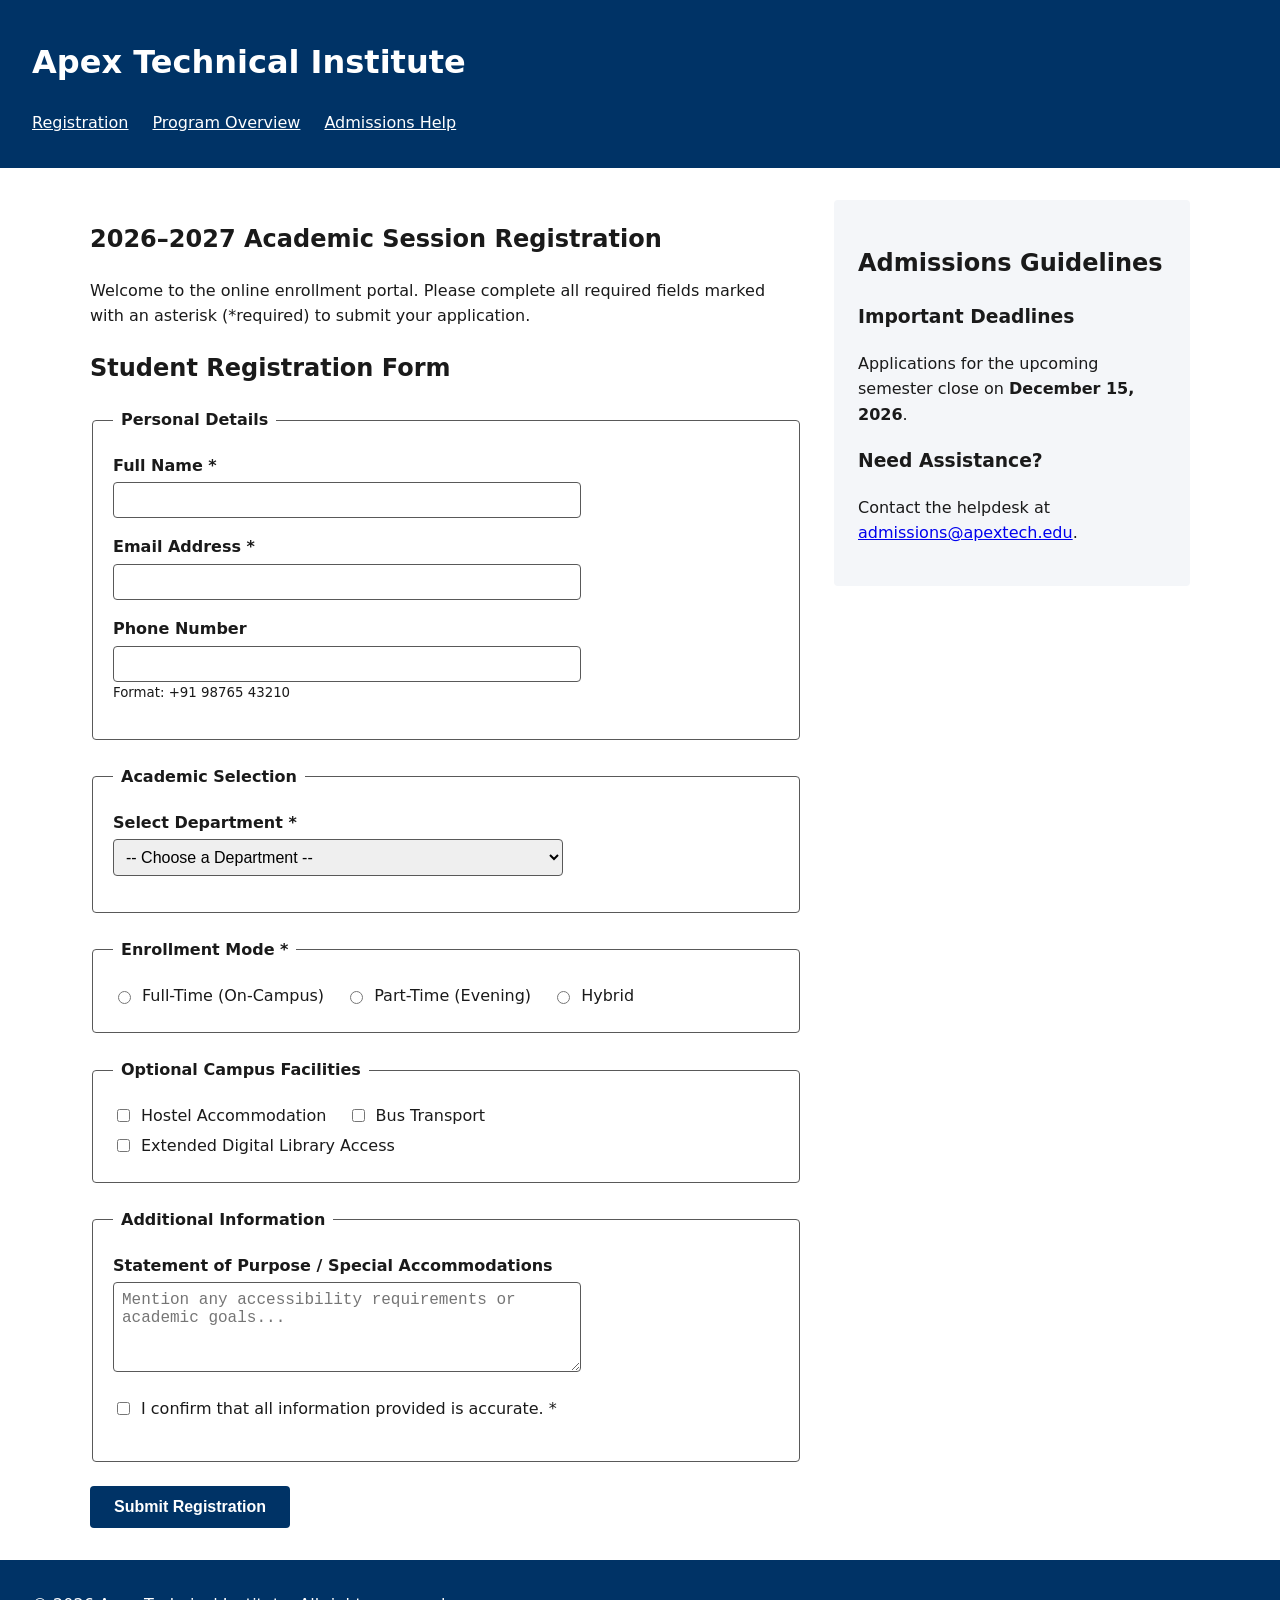
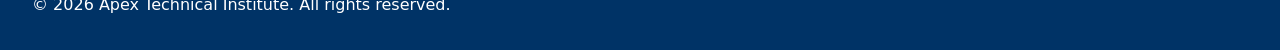
<file: myfifth.html>
<!DOCTYPE html>
<html lang="en">
<head>
  <!-- Browser & SEO Metadata -->
  <meta charset="UTF-8">
  <meta name="viewport" content="width=device-width, initial-scale=1.0">
  <meta name="description" content="Official Fall 2026 Student Registration Portal for Apex Technical Institute.">
  <meta name="author" content="Apex Technical Institute Admissions">
  <meta name="theme-color" content="#003366">
  <title>Student Registration Portal | Apex Technical Institute</title>

  <style>
    /* Minimal accessible styling for clarity, contrast, and keyboard focus */
    :root {
      --primary: #003366;
      --text: #1a1a1a;
      --bg: #ffffff;
      --surface: #f4f6f9;
      --border: #595959;
      --focus: #d9534f;
    }

    body {
      font-family: system-ui, -apple-system, sans-serif;
      line-height: 1.6;
      color: var(--text);
      background-color: var(--bg);
      margin: 0;
      padding: 0;
    }

    /* Skip Link for Keyboard Users */
    .skip-link {
      position: absolute;
      top: -40px;
      left: 0;
      background: var(--primary);
      color: #fff;
      padding: 8px 16px;
      z-index: 100;
      text-decoration: none;
    }
    .skip-link:focus {
      top: 0;
    }

    /* High-visibility keyboard focus indicator */
    :focus-visible {
      outline: 3px solid var(--focus);
      outline-offset: 2px;
    }

    header, footer {
      background-color: var(--primary);
      color: #ffffff;
      padding: 1rem 2rem;
    }

    nav ul {
      list-style: none;
      padding: 0;
      display: flex;
      gap: 1.5rem;
    }

    nav a {
      color: #ffffff;
      text-decoration: underline;
    }

    .container {
      display: grid;
      grid-template-columns: 2fr 1fr;
      gap: 2rem;
      max-width: 1100px;
      margin: 2rem auto;
      padding: 0 1.5rem;
    }

    @media (max-width: 768px) {
      .container {
        grid-template-columns: 1fr;
      }
    }

    fieldset {
      border: 1px solid var(--border);
      border-radius: 4px;
      padding: 1.25rem;
      margin-bottom: 1.5rem;
    }

    legend {
      font-weight: bold;
      padding: 0 0.5rem;
    }

    .form-group {
      margin-bottom: 1rem;
    }

    label {
      display: block;
      font-weight: 600;
      margin-bottom: 0.25rem;
    }

    .inline-label {
      display: inline-flex;
      align-items: center;
      gap: 0.5rem;
      font-weight: normal;
      margin-right: 1rem;
      cursor: pointer;
    }

    input[type="text"],
    input[type="email"],
    input[type="tel"],
    select,
    textarea {
      width: 100%;
      max-width: 450px;
      padding: 0.5rem;
      border: 1px solid var(--border);
      border-radius: 4px;
      font-size: 1rem;
    }

    button[type="submit"] {
      background-color: var(--primary);
      color: #ffffff;
      border: none;
      padding: 0.75rem 1.5rem;
      font-size: 1rem;
      font-weight: bold;
      border-radius: 4px;
      cursor: pointer;
    }

    aside {
      background-color: var(--surface);
      padding: 1.5rem;
      border-radius: 4px;
      height: fit-content;
    }
  </style>
</head>
<body>

  <!-- Accessibility Skip Navigation Link -->
  <a href="#main-content" class="skip-link">Skip to main content</a>

  <!-- Page Header & Primary Navigation -->
  <header>
    <h1>Apex Technical Institute</h1>
    <nav aria-label="Primary Navigation">
      <ul>
        <li><a href="#registration-section">Registration</a></li>
        <li><a href="#program-overview">Program Overview</a></li>
        <li><a href="#admissions-help">Admissions Help</a></li>
      </ul>
    </nav>
  </header>

  <!-- Main Content Area -->
  <div class="container">
    <main id="main-content">
      
      <!-- Article: Contextual Information -->
      <article id="program-overview">
        <h2>2026–2027 Academic Session Registration</h2>
        <p>Welcome to the online enrollment portal. Please complete all required fields marked with an asterisk (<span aria-hidden="true">*</span><span class="sr-only">required</span>) to submit your application.</p>
      </article>

      <!-- Section: Accessible Student Registration Form -->
      <section id="registration-section" aria-labelledby="form-heading">
        <h2 id="form-heading">Student Registration Form</h2>
        
        <form action="/submit-registration" method="POST">
          
          <!-- Fieldset 1: Text Fields -->
          <fieldset>
            <legend>Personal Details</legend>

            <div class="form-group">
              <label for="full-name">Full Name *</label>
              <input type="text" id="full-name" name="fullName" autocomplete="name" required aria-required="true">
            </div>

            <div class="form-group">
              <label for="email-address">Email Address *</label>
              <input type="email" id="email-address" name="email" autocomplete="email" required aria-required="true">
            </div>

            <div class="form-group">
              <label for="phone-number">Phone Number</label>
              <input type="tel" id="phone-number" name="phone" autocomplete="tel" aria-describedby="phone-hint">
              <small id="phone-hint" style="display:block;">Format: +91 98765 43210</small>
            </div>
          </fieldset>

          <!-- Fieldset 2: Dropdown Selection -->
          <fieldset>
            <legend>Academic Selection</legend>

            <div class="form-group">
              <label for="department">Select Department *</label>
              <select id="department" name="department" required aria-required="true">
                <option value="">-- Choose a Department --</option>
                <option value="cs">Computer Science &amp; Engineering</option>
                <option value="ds">Data Science &amp; AI</option>
                <option value="ee">Electronics &amp; Communication</option>
                <option value="me">Mechanical Engineering</option>
              </select>
            </div>
          </fieldset>

          <!-- Fieldset 3: Radio Buttons -->
          <fieldset>
            <legend>Enrollment Mode *</legend>
            <label class="inline-label">
              <input type="radio" name="enrollmentMode" value="full-time" required> Full-Time (On-Campus)
            </label>
            <label class="inline-label">
              <input type="radio" name="enrollmentMode" value="part-time"> Part-Time (Evening)
            </label>
            <label class="inline-label">
              <input type="radio" name="enrollmentMode" value="hybrid"> Hybrid
            </label>
          </fieldset>

          <!-- Fieldset 4: Checkboxes -->
          <fieldset>
            <legend>Optional Campus Facilities</legend>
            <label class="inline-label">
              <input type="checkbox" name="facilities" value="hostel"> Hostel Accommodation
            </label>
            <label class="inline-label">
              <input type="checkbox" name="facilities" value="transport"> Bus Transport
            </label>
            <label class="inline-label">
              <input type="checkbox" name="facilities" value="library"> Extended Digital Library Access
            </label>
          </fieldset>

          <!-- Fieldset 5: Textarea & Declaration -->
          <fieldset>
            <legend>Additional Information</legend>
            
            <div class="form-group">
              <label for="statement">Statement of Purpose / Special Accommodations</label>
              <textarea id="statement" name="statement" rows="4" placeholder="Mention any accessibility requirements or academic goals..."></textarea>
            </div>

            <div class="form-group">
              <label class="inline-label">
                <input type="checkbox" id="terms" name="terms" required aria-required="true">
                I confirm that all information provided is accurate. *
              </label>
            </div>
          </fieldset>

          <button type="submit">Submit Registration</button>
        </form>
      </section>
    </main>

    <!-- Complementary Sidebar -->
    <aside id="admissions-help" aria-labelledby="aside-heading">
      <h2 id="aside-heading">Admissions Guidelines</h2>
      <section>
        <h3>Important Deadlines</h3>
        <p>Applications for the upcoming semester close on <strong>December 15, 2026</strong>.</p>
      </section>
      <section>
        <h3>Need Assistance?</h3>
        <p>Contact the helpdesk at <a href="mailto:admissions@apextech.edu">admissions@apextech.edu</a>.</p>
      </section>
    </aside>
  </div>

  <!-- Page Footer -->
  <footer>
    <p>&copy; 2026 Apex Technical Institute. All rights reserved.</p>
  </footer>

</body>
</html>
</file>
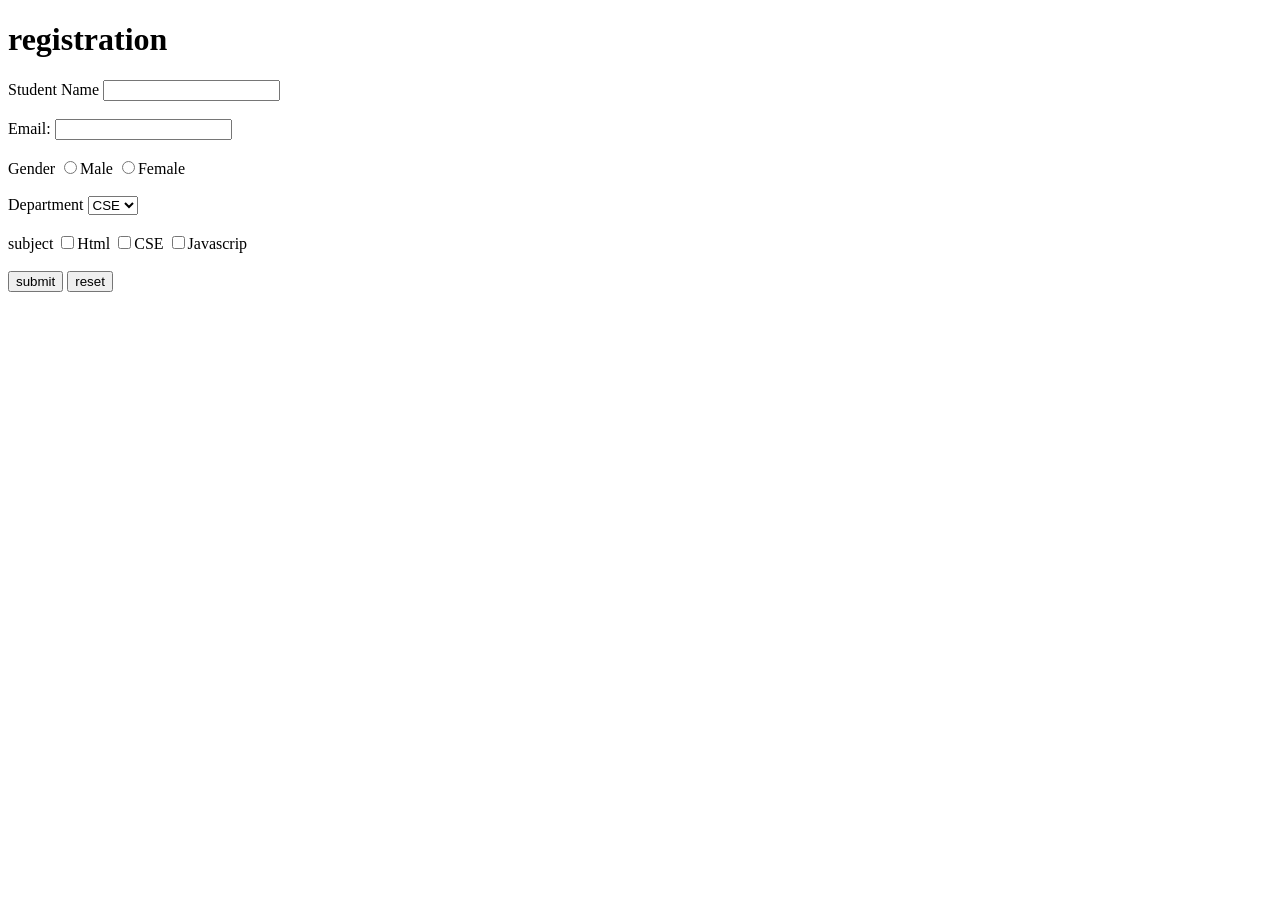
<file: myfourth.html>
<!DOCTYPE html>
<html lang="en">
<head>
    <meta charset="UTF-8">
    <meta name="viewport" content="width=device-width, initial-scale=1.0">
    <title>Document</title>
</head>
<body>
    <h1>registration</h1>
    <from>
        <label>Student Name</label>
        <input type="text" name="name"/>
        <br><br>
        <label>Email:</label>
            <input type="email" name="emailId">
        <br><br>
        <label>Gender</label>
            <input type="radio" name="gender">Male
            <input type="radio" name="gender">Female
        <br><br>
        <label>Department</label>
             <select name="Department">
                <option>CSE</option>
                <option>IT</option>
                </select>
              <br><br>
              <label>subject</label>
              <input type="checkbox" name="subject">Html
              <input type="checkbox" name="subject">CSE
              <input type="checkbox" name="subject">Javascrip
              <br><br>
        <input type="submit" value="submit">
            <input type="reset" value="reset">
    </from>
</body>
</html>
</file>
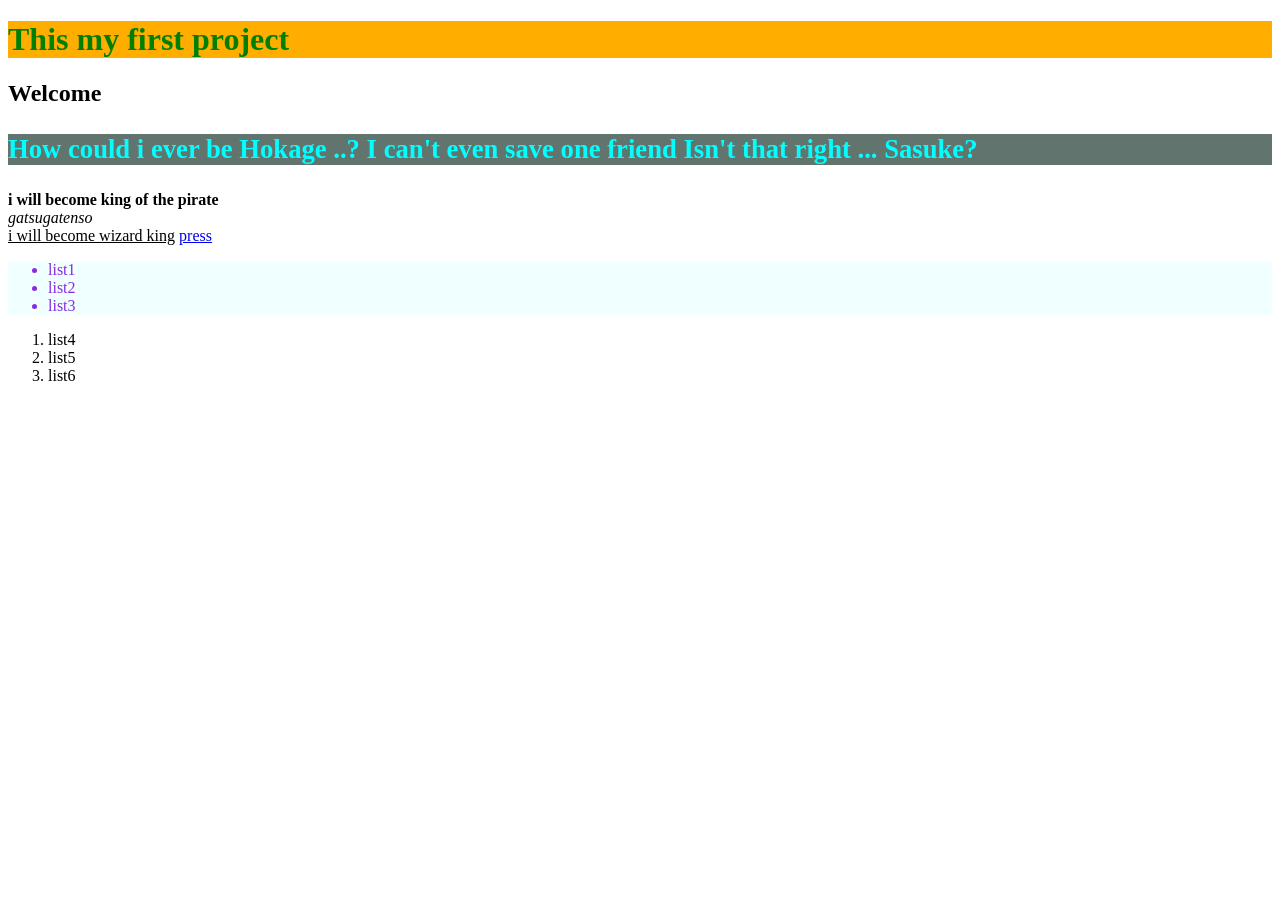
<file: Natra.html>
<!DOCTYPE html>
<html lang="en">
<head>
    <meta charset="UTF-8">
    <meta name="viewport" content="width=device-width, initial-scale=1.0">
    <title>My Project</title>
    <style>
        p{
            color: aqua;
            background-color: rgb(97, 116, 110);
            font-weight: bold;
            font-size: 20pt;
        }
        ul {
            color: blueviolet;
            background-color: azure;

        }

        i {
            font-weight: 100;
        }
    </style>
</head>
<body>
    <h1 style="color: green; background-color: rgb(255, 174, 0);">This my first project</h1>
    <h2>Welcome</h2>
    <p>How could i ever be Hokage ..? I can't even save one friend Isn't that right ... Sasuke?</p>
    <b>i will become king of the pirate</b>
    <br/>
    <i>gatsugatenso</i>
    <br/>
    <u>i will become wizard king</u>
<a href = "https://www.google.com/?zx=1794286237491">press </a>
<br>
<ul>
    <li>list1</li>
    <li>list2</li>
    <li>list3</li>

</ul>

<ol>
    <li>list4</li>
    <li>list5</li>
    <li>list6</li>
</ol>
</body>
</html>
</file>
